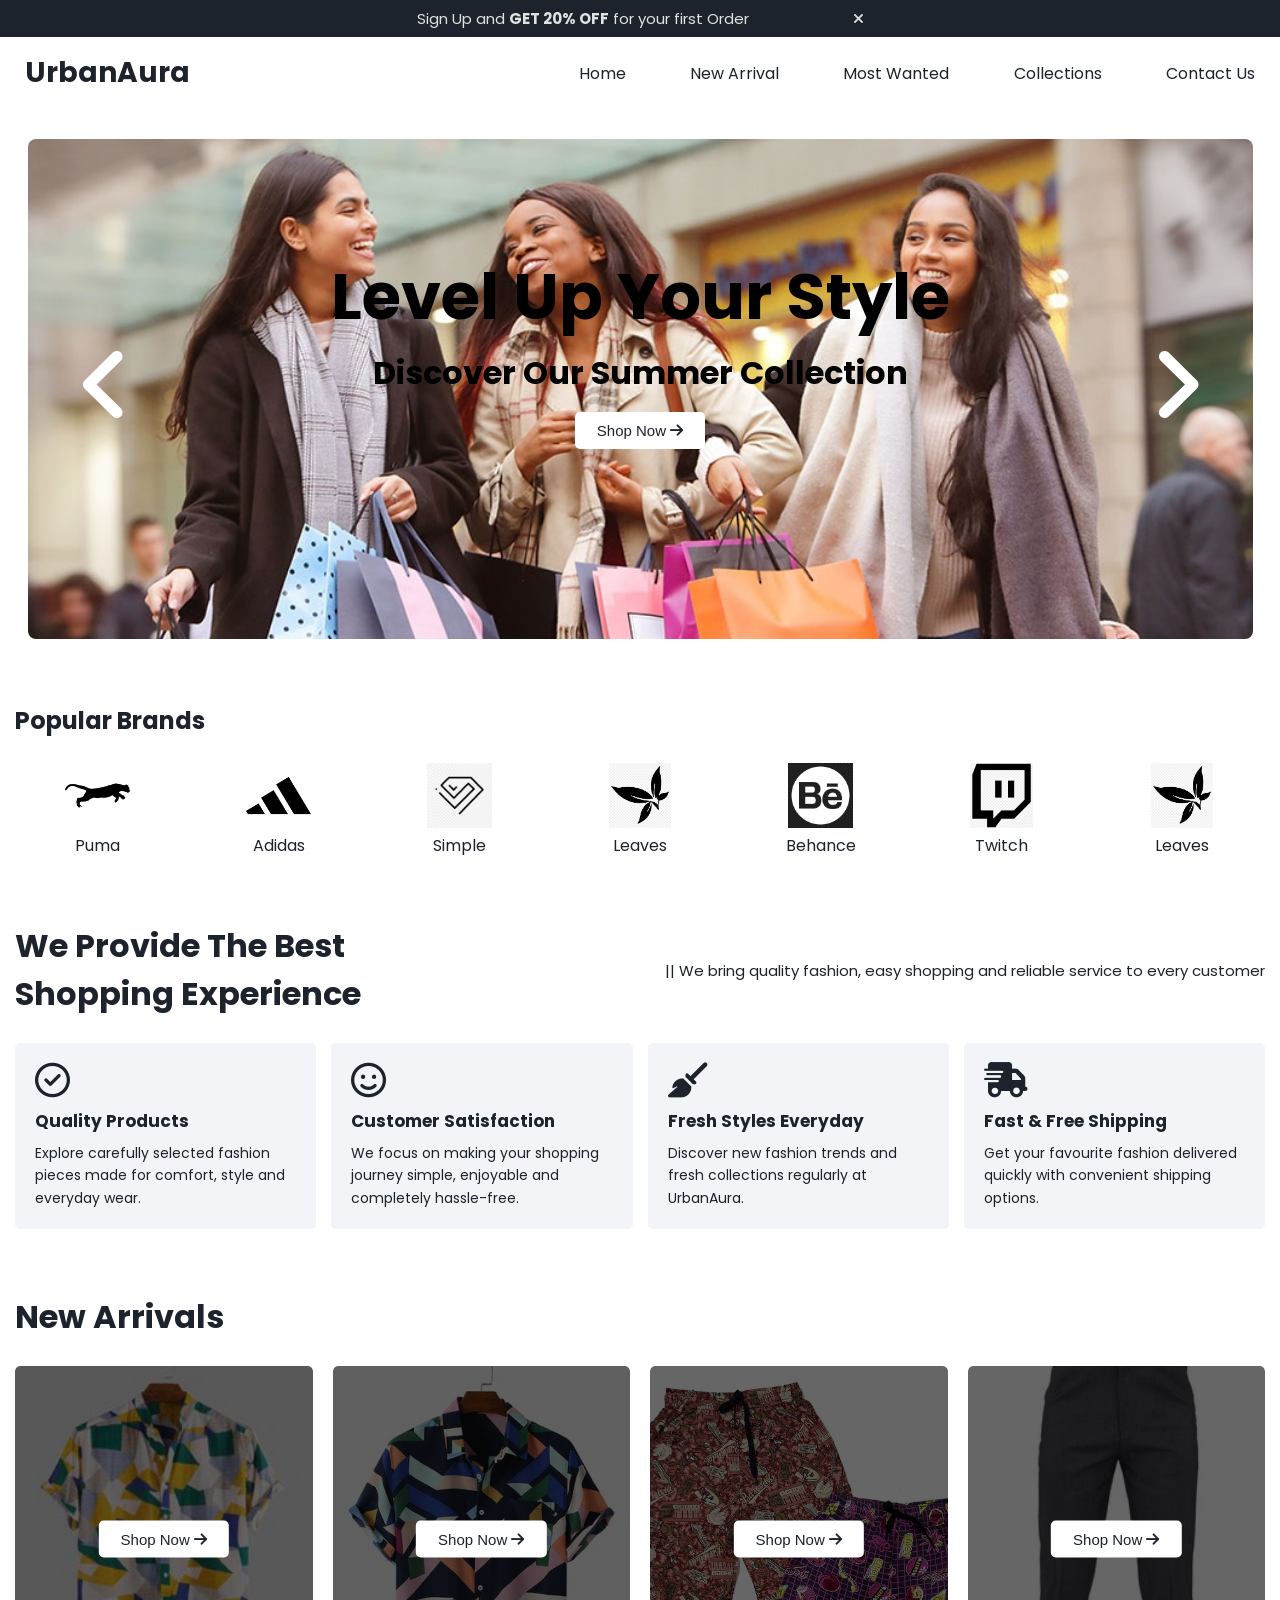
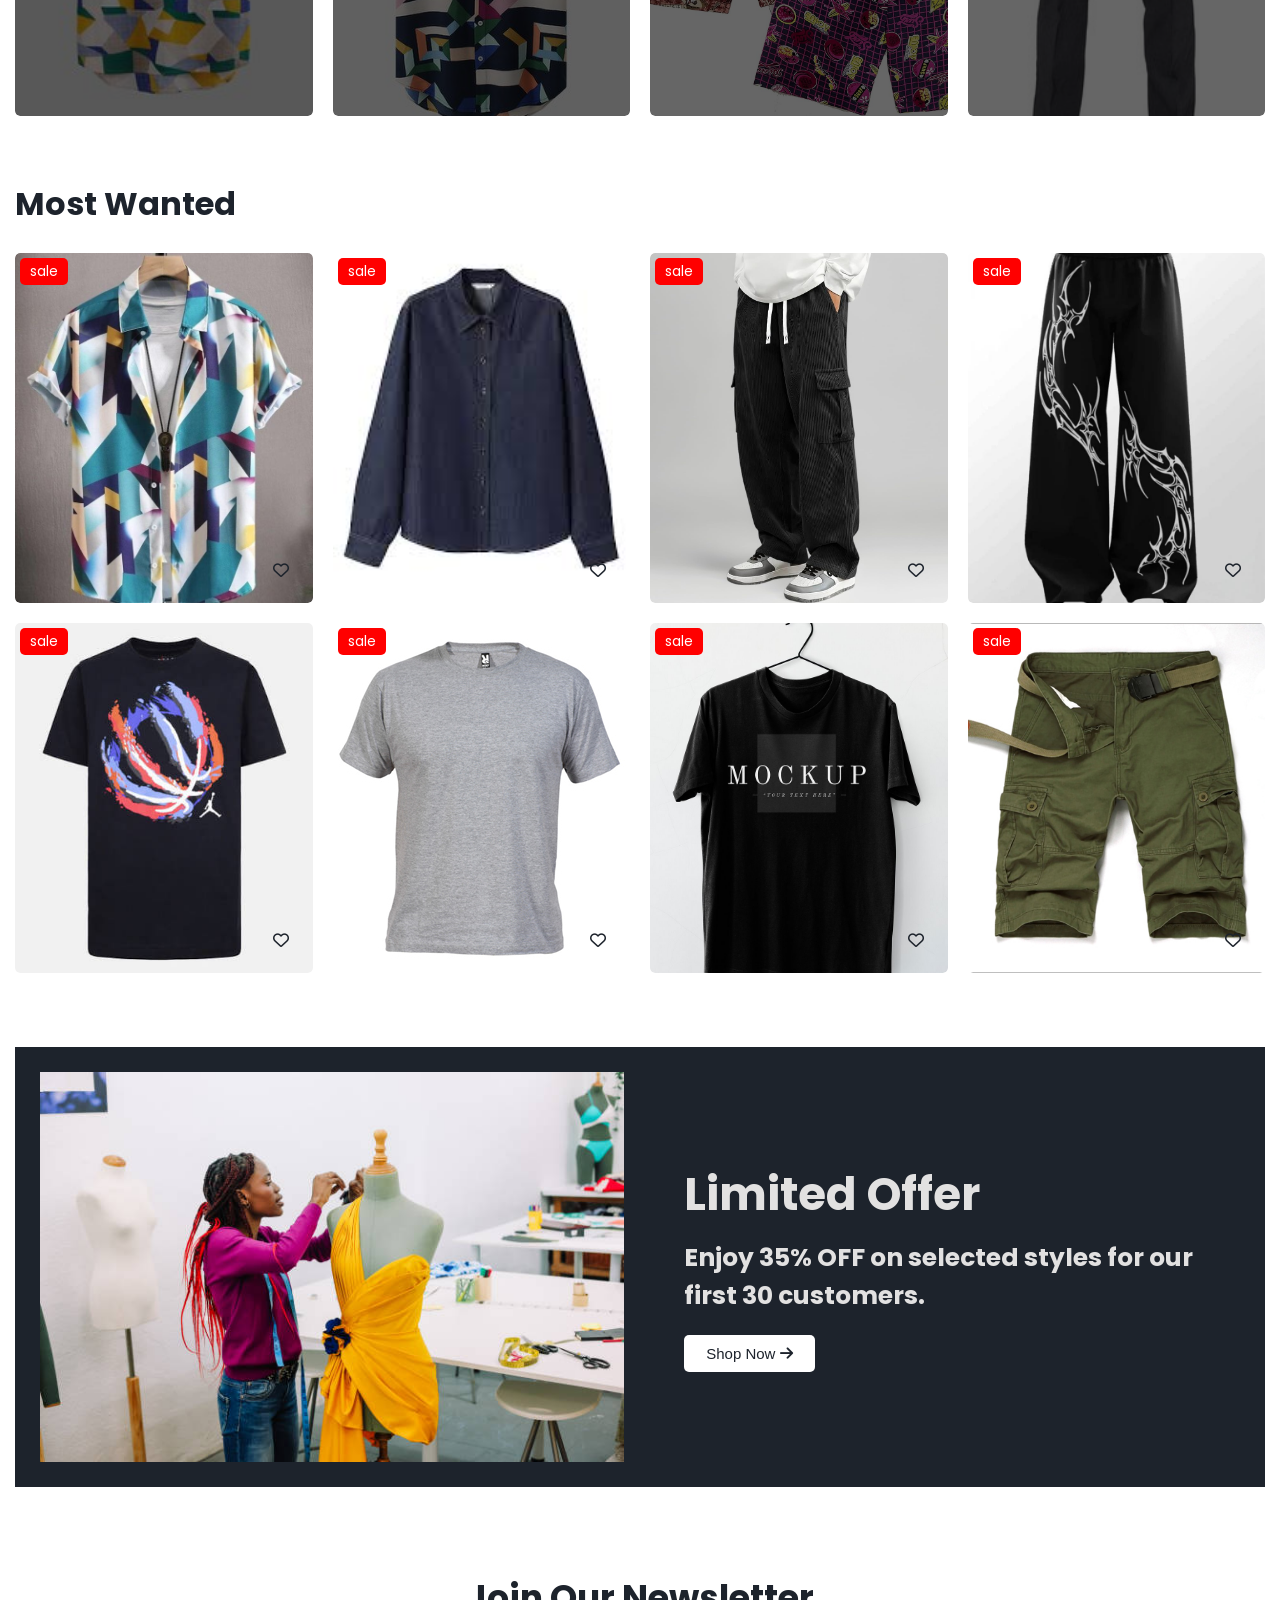
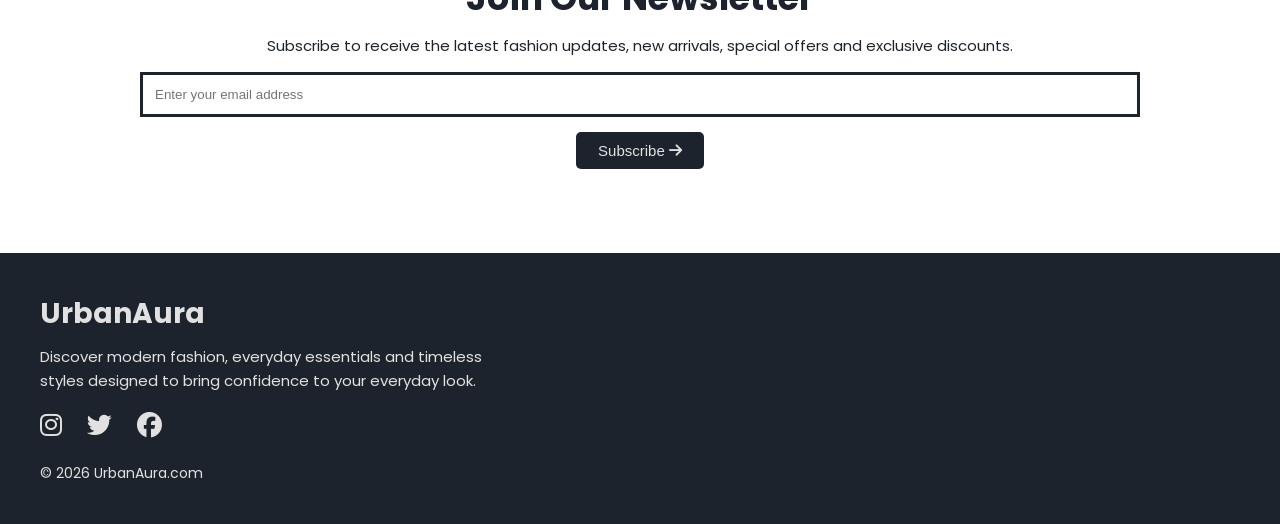
<file: index.html>
<!DOCTYPE html>
<html lang="en">

<head>
    <meta charset="UTF-8">
    <meta name="viewport" content="width=device-width, initial-scale=1.0">

    <title>UrbanAura</title>

    <!-- CSS -->
    <link rel="stylesheet" href="style.css">

    <!-- Google Font -->
    <link rel="preconnect" href="https://fonts.googleapis.com">
    <link rel="preconnect" href="https://fonts.gstatic.com" crossorigin>

    <link href="https://fonts.googleapis.com/css2?family=Poppins:wght@400;500;700&display=swap"
        rel="stylesheet">

    <!-- Font Awesome -->
    <link rel="stylesheet"
        href="https://cdnjs.cloudflare.com/ajax/libs/font-awesome/6.4.2/css/all.min.css">
</head>


<body>

    <!-- Top Offer -->

    <div class="top-promo">

        <p>
            Sign Up and <b>GET 20% OFF</b> for your first Order

            <i id="promoCloseBtn" class="fa-solid fa-xmark"></i>
        </p>

    </div>


    <!-- Navigation -->

    <nav class="main-nav">

        <h1 class="brand-name">UrbanAura</h1>

        <div class="desktop-menu">

            <p class="menu-item">
                <a href="index.html">Home</a>
            </p>

            <p class="menu-item">
                <a href="#arrivalSection">New Arrival</a>
            </p>

            <p class="menu-item">
                <a href="#wantedSection">Most Wanted</a>
            </p>

            <p class="menu-item">
                <a href="collections.html">Collections</a>
            </p>

            <p class="menu-item">
                <a href="contact.html">Contact Us</a>
            </p>

        </div>


        <div class="mobile-menu-button">

            <i id="openMenuBtn" class="fa-solid fa-bars"></i>

        </div>

    </nav>


    <!-- Mobile Side Menu -->

    <aside class="mobile-panel">

        <p class="panel-close-area">

            <i id="closeMenuBtn" class="fa-solid fa-xmark"></i>

        </p>


        <div class="mobile-menu-list">

            <p class="mobile-menu-item">
                <a href="index.html">Home</a>
            </p>

            <p class="mobile-menu-item">
                <a href="#arrivalSection">New Arrival</a>
            </p>

            <p class="mobile-menu-item">
                <a href="#wantedSection">Most Wanted</a>
            </p>

            <p class="mobile-menu-item">
                <a href="collections.html">Collections</a>
            </p>

            <p class="mobile-menu-item">
                <a href="contact.html">Contact Us</a>
            </p>

        </div>

    </aside>


    <main class="page-wrapper">


        <!-- Hero Slider -->

        <section class="hero-slider">

            <div class="hero-arrow hero-prev">

                <i id="prevSlideBtn" class="fa-solid fa-angle-left"></i>

            </div>


            <div class="hero-content">

                <h1>Level Up Your Style</h1>

                <h4>Discover Our Summer Collection</h4>

                <button>
                    Shop Now
                    <i class="fa-solid fa-arrow-right"></i>
                </button>

            </div>


            <div class="hero-images">

                <img
                    class="hero-slide"
                    src="./Images/h1.jpeg"
                    alt="Summer Fashion Collection">

                <img
                    class="hero-slide"
                    src="./Images/h3.jpeg"
                    alt="Summer Fashion Collection">

                <img
                    class="hero-slide"
                    src="./Images/h4.jpeg"
                    alt="Summer Fashion Collection">

            </div>


            <div class="hero-arrow hero-next">

                <i id="nextSlideBtn" class="fa-solid fa-angle-right"></i>

            </div>

        </section>



        <!-- Brands -->

        <section class="brand-section">

            <h2>Popular Brands</h2>


            <div class="brand-grid">

                <div class="brand-card">

                    <img src="./Images/l1.png" alt="Puma">

                    <p>Puma</p>

                </div>


                <div class="brand-card">

                    <img src="./Images/l2.png" alt="Adidas">

                    <p>Adidas</p>

                </div>


                <div class="brand-card">

                    <img src="./Images/l3.png" alt="Simple">

                    <p>Simple</p>

                </div>


                <div class="brand-card">

                    <img src="./Images/l4.png" alt="Leaves">

                    <p>Leaves</p>

                </div>


                <div class="brand-card">

                    <img src="./Images/l5.png" alt="Behance">

                    <p>Behance</p>

                </div>


                <div class="brand-card">

                    <img src="./Images/l6.png" alt="Twitch">

                    <p>Twitch</p>

                </div>


                <div class="brand-card">

                    <img src="./Images/l4.png" alt="Leaves">

                    <p>Leaves</p>

                </div>

            </div>

        </section>



        <!-- Services -->

        <section class="reveal-section">

            <div class="service-area">


                <div class="service-heading">

                    <div>

                        <h2>We Provide The Best</h2>

                        <h2>Shopping Experience</h2>

                    </div>


                    <div>

                        <p>
                            || We bring quality fashion, easy shopping
                            and reliable service to every customer
                        </p>

                    </div>

                </div>



                <div class="service-grid">


                    <div class="service-card">

                        <i class="fa-regular fa-circle-check"></i>

                        <h4>Quality Products</h4>

                        <p>
                            Explore carefully selected fashion pieces
                            made for comfort, style and everyday wear.
                        </p>

                    </div>



                    <div class="service-card">

                        <i class="fa-regular fa-face-smile"></i>

                        <h4>Customer Satisfaction</h4>

                        <p>
                            We focus on making your shopping journey
                            simple, enjoyable and completely hassle-free.
                        </p>

                    </div>



                    <div class="service-card">

                        <i class="fa-solid fa-broom"></i>

                        <h4>Fresh Styles Everyday</h4>

                        <p>
                            Discover new fashion trends and fresh
                            collections regularly at UrbanAura.
                        </p>

                    </div>



                    <div class="service-card">

                        <i class="fa-solid fa-truck-fast"></i>

                        <h4>Fast & Free Shipping</h4>

                        <p>
                            Get your favourite fashion delivered quickly
                            with convenient shipping options.
                        </p>

                    </div>

                </div>

            </div>

        </section>



        <!-- New Arrivals -->

        <section id="arrivalSection" class="reveal-section">

            <h2 class="section-title">New Arrivals</h2>


            <div class="arrival-grid">


                <div class="arrival-card">

                    <img
                        src="./Images/p1.jpeg"
                        alt="New Fashion Arrival">

                    <div class="arrival-overlay"></div>

                    <button>
                        Shop Now
                        <i class="fa-solid fa-arrow-right"></i>
                    </button>

                </div>



                <div class="arrival-card">

                    <img
                        src="./Images/p2.jpeg"
                        alt="New Fashion Arrival">

                    <div class="arrival-overlay"></div>

                    <button>
                        Shop Now
                        <i class="fa-solid fa-arrow-right"></i>
                    </button>

                </div>



                <div class="arrival-card">

                    <img
                        src="./Images/p6.jpeg"
                        alt="New Fashion Arrival">

                    <div class="arrival-overlay"></div>

                    <button>
                        Shop Now
                        <i class="fa-solid fa-arrow-right"></i>
                    </button>

                </div>



                <div class="arrival-card">

                    <img
                        src="./Images/p7.jpeg"
                        alt="New Fashion Arrival">

                    <div class="arrival-overlay"></div>

                    <button>
                        Shop Now
                        <i class="fa-solid fa-arrow-right"></i>
                    </button>

                </div>

            </div>

        </section>



        <!-- Most Wanted -->

        <section id="wantedSection" class="reveal-section">

            <h2 class="section-title">Most Wanted</h2>


            <div class="wanted-grid">


                <div class="wanted-card">

                    <img
                        src="./Images/p3.jpeg"
                        alt="Fashion Product">

                    <p class="discount-tag">sale</p>

                    <div class="wishlist-icon">

                        <i class="fa-regular fa-heart"></i>

                    </div>

                </div>



                <div class="wanted-card">

                    <img
                        src="./Images/p4.jpeg"
                        alt="Fashion Product">

                    <p class="discount-tag">sale</p>

                    <div class="wishlist-icon">

                        <i class="fa-regular fa-heart"></i>

                    </div>

                </div>



                <div class="wanted-card">

                    <img
                        src="./Images/p5.jpeg"
                        alt="Fashion Product">

                    <p class="discount-tag">sale</p>

                    <div class="wishlist-icon">

                        <i class="fa-regular fa-heart"></i>

                    </div>

                </div>



                <div class="wanted-card">

                    <img
                        src="./Images/p8.jpeg"
                        alt="Fashion Product">

                    <p class="discount-tag">sale</p>

                    <div class="wishlist-icon">

                        <i class="fa-regular fa-heart"></i>

                    </div>

                </div>



                <div class="wanted-card">

                    <img
                        src="./Images/p9.jpeg"
                        alt="Fashion Product">

                    <p class="discount-tag">sale</p>

                    <div class="wishlist-icon">

                        <i class="fa-regular fa-heart"></i>

                    </div>

                </div>



                <div class="wanted-card">

                    <img
                        src="./Images/p10.jpeg"
                        alt="Fashion Product">

                    <p class="discount-tag">sale</p>

                    <div class="wishlist-icon">

                        <i class="fa-regular fa-heart"></i>

                    </div>

                </div>



                <div class="wanted-card">

                    <img
                        src="./Images/p11.jpeg"
                        alt="Fashion Product">

                    <p class="discount-tag">sale</p>

                    <div class="wishlist-icon">

                        <i class="fa-regular fa-heart"></i>

                    </div>

                </div>



                <div class="wanted-card">

                    <img
                        src="./Images/p12.jpeg"
                        alt="Fashion Product">

                    <p class="discount-tag">sale</p>

                    <div class="wishlist-icon">

                        <i class="fa-regular fa-heart"></i>

                    </div>

                </div>

            </div>

        </section>



        <!-- Limited Offer -->

        <section class="reveal-section">

            <div class="offer-area">


                <div class="offer-picture">

                    <img
                        src="./Images/h3.jpeg"
                        alt="Limited Fashion Offer">

                </div>


                <div class="offer-details">

                    <h2>Limited Offer</h2>

                    <h4>
                        Enjoy 35% OFF on selected styles for our
                        first 30 customers.
                    </h4>

                    <button>
                        Shop Now
                        <i class="fa-solid fa-arrow-right"></i>
                    </button>

                </div>

            </div>

        </section>



        <!-- Newsletter -->

        <section class="newsletter-area">

            <h2>Join Our Newsletter</h2>

            <p>
                Subscribe to receive the latest fashion updates,
                new arrivals, special offers and exclusive discounts.
            </p>


            <div class="newsletter-input">

                <input
                    class="email-field"
                    type="email"
                    placeholder="Enter your email address">

            </div>


            <div class="subscribe-area">

                <button>
                    Subscribe
                    <i class="fa-solid fa-arrow-right"></i>
                </button>

            </div>

        </section>

    </main>



    <!-- Footer -->

    <footer class="site-footer">

        <div class="footer-content">

            <div class="footer-details">

                <h2>UrbanAura</h2>

                <p>
                    Discover modern fashion, everyday essentials and
                    timeless styles designed to bring confidence to
                    your everyday look.
                </p>


                <div class="social-links">

                    <i class="fa-brands fa-instagram"></i>

                    <i class="fa-brands fa-twitter"></i>

                    <i class="fa-brands fa-facebook"></i>

                </div>

            </div>

        </div>


        <p class="copyright">
            © 2026 UrbanAura.com
        </p>

    </footer>



    <!-- JavaScript -->

    <script src="script.js"></script>

</body>

</html>
</file>
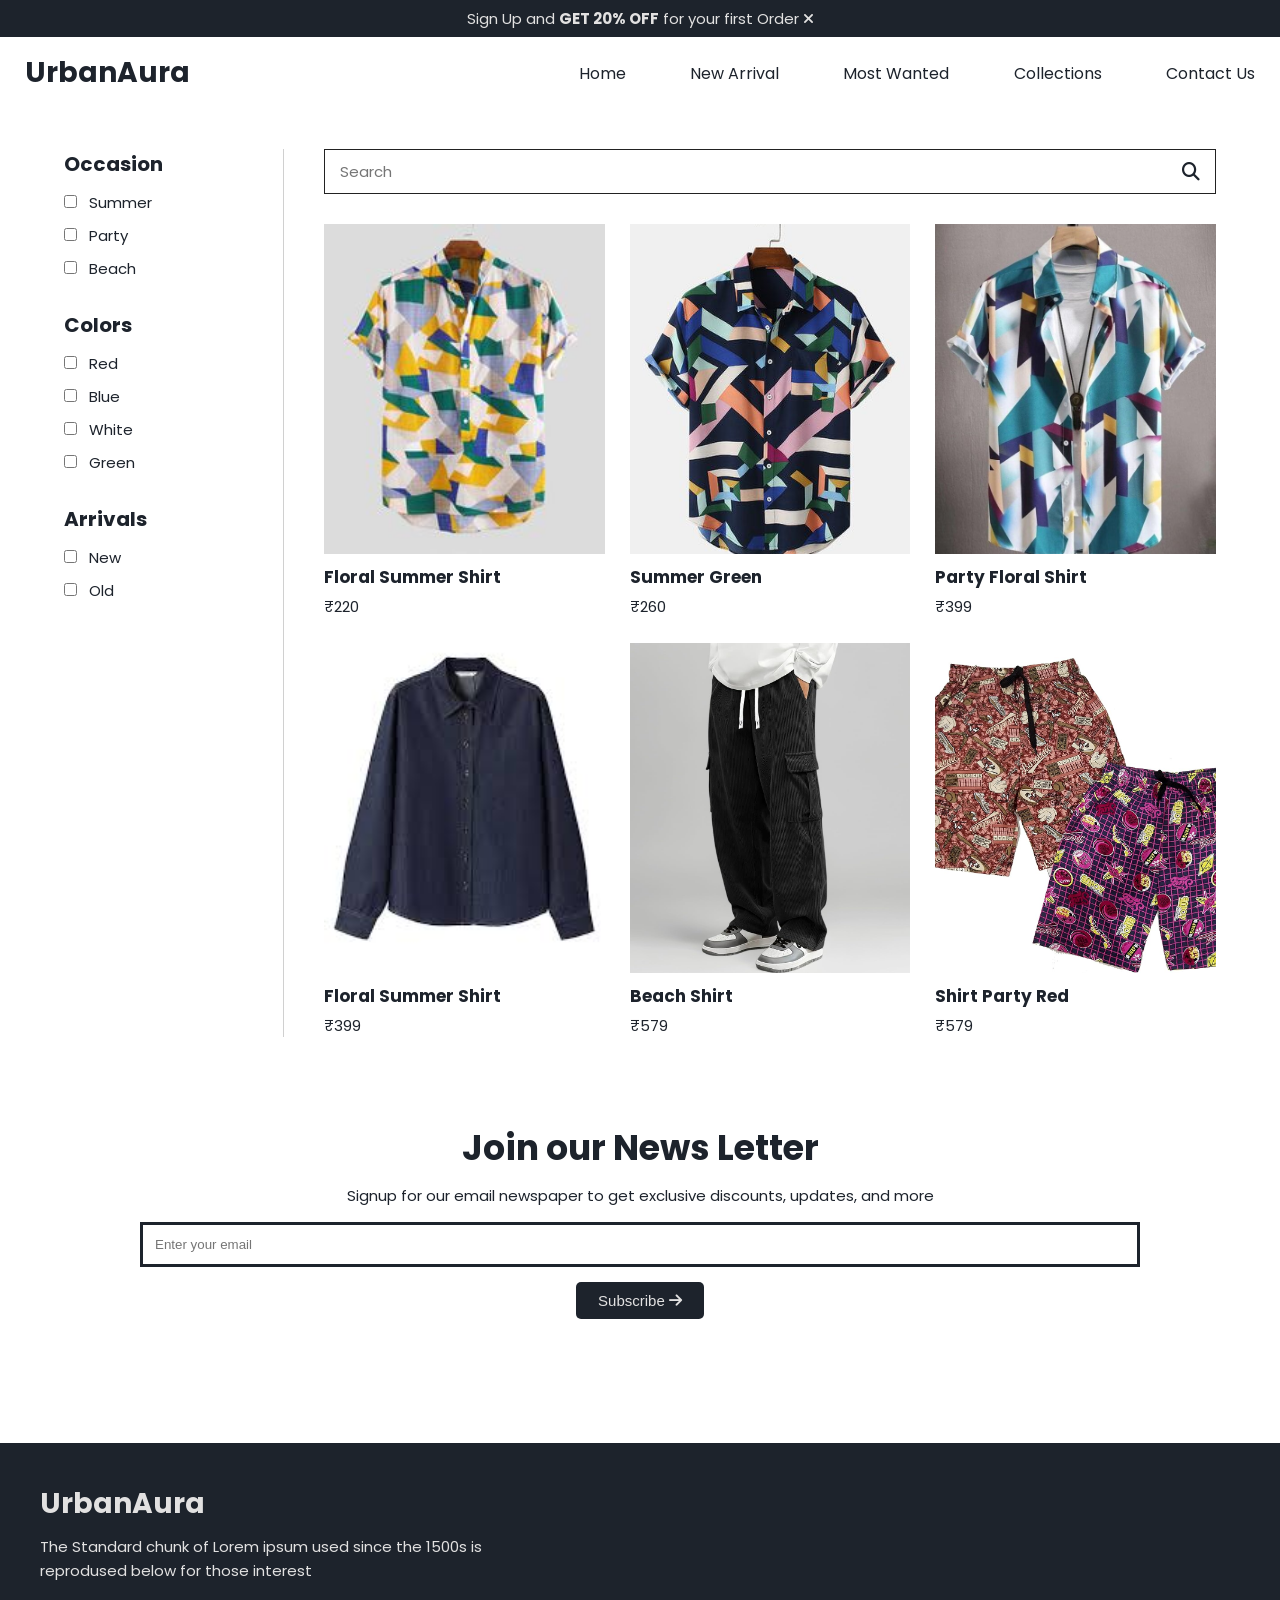
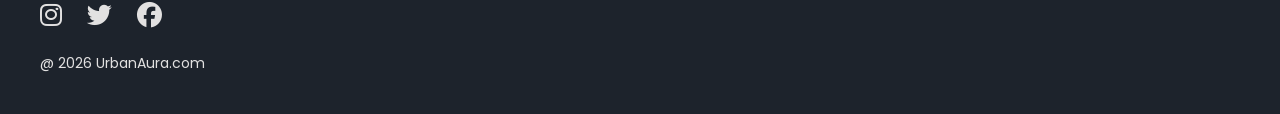
<file: collections.html>
<!DOCTYPE html>
<html lang="en">

<head>
    <meta charset="UTF-8">
    <meta name="viewport" content="width=device-width, initial-scale=1.0">

    <title>Collections</title>

    <!-- CSS -->
    <link rel="stylesheet" href="style.css">

    <!-- Google Font -->
    <link rel="preconnect" href="https://fonts.googleapis.com">
    <link rel="preconnect" href="https://fonts.gstatic.com" crossorigin>
    <link href="https://fonts.googleapis.com/css2?family=Poppins:wght@400;500;700&display=swap" rel="stylesheet">

    <!-- Font Awesome -->
    <link rel="stylesheet"
        href="https://cdnjs.cloudflare.com/ajax/libs/font-awesome/6.4.2/css/all.min.css">
</head>

<body>

    <!-- Promotion Bar -->

    <div class="top-promo">

        <p>
            Sign Up and <b>GET 20% OFF</b> for your first Order

            <i id="collectionPromoClose"
               class="fa-solid fa-xmark"></i>
        </p>

    </div>


    <!-- Navigation -->

    <nav class="main-nav">

        <h1 class="brand-name">UrbanAura</h1>

        <div class="desktop-menu">

            <p class="menu-item">
                <a href="./index.html">Home</a>
            </p>

            <p class="menu-item">
                <a href="./index.html#arrivalSection">New Arrival</a>
            </p>

            <p class="menu-item">
                <a href="./index.html#wantedSection">Most Wanted</a>
            </p>

            <p class="menu-item">
                <a href="./collections.html">Collections</a>
            </p>

            <p class="menu-item">
                <a href="./contact.html">Contact Us</a>
            </p>

        </div>


        <div class="mobile-menu-button">

            <i id="collectionMenuOpen"
               class="fa-solid fa-bars"></i>

        </div>

    </nav>


    <!-- Mobile Navigation -->

    <aside class="mobile-panel">

        <p class="panel-close-area">

            <i id="collectionMenuClose"
               class="fa-solid fa-xmark"></i>

        </p>


        <div class="mobile-menu-list">

            <p class="mobile-menu-item">
                <a href="./index.html">Home</a>
            </p>

            <p class="mobile-menu-item">
                <a href="./index.html#arrivalSection">
                    New Arrival
                </a>
            </p>

            <p class="mobile-menu-item">
                <a href="./index.html#wantedSection">
                    Most Wanted
                </a>
            </p>

            <p class="mobile-menu-item">
                <a href="./collections.html">
                    Collections
                </a>
            </p>

            <p class="mobile-menu-item">
                <a href="./contact.html">
                    Contact Us
                </a>
            </p>

        </div>

    </aside>


    <!-- Collection Content -->

    <main class="collection-page">

        <div class="collection-layout">


            <!-- Filter Area -->

            <aside class="filter-panel">

                <h3 class="filter-heading">Occasion</h3>

                <div class="filter-options">

                    <label>
                        <input type="checkbox"
                               name="tags"
                               value="summer">
                        Summer
                    </label>

                    <label>
                        <input type="checkbox"
                               name="tags"
                               value="party">
                        Party
                    </label>

                    <label>
                        <input type="checkbox"
                               name="tags"
                               value="beach">
                        Beach
                    </label>

                </div>


                <h3 class="filter-heading">Colors</h3>

                <div class="filter-options">

                    <label>
                        <input type="checkbox"
                               name="tags"
                               value="red">
                        Red
                    </label>

                    <label>
                        <input type="checkbox"
                               name="tags"
                               value="blue">
                        Blue
                    </label>

                    <label>
                        <input type="checkbox"
                               name="tags"
                               value="white">
                        White
                    </label>

                    <label>
                        <input type="checkbox"
                               name="tags"
                               value="green">
                        Green
                    </label>

                </div>


                <h3 class="filter-heading">Arrivals</h3>

                <div class="filter-options">

                    <label>
                        <input type="checkbox"
                               name="tags"
                               value="new">
                        New
                    </label>

                    <label>
                        <input type="checkbox"
                               name="tags"
                               value="old">
                        Old
                    </label>

                </div>

            </aside>


            <!-- Products Area -->

            <section class="catalog-area">

                <form class="catalog-search">

                    <input type="search"
                           placeholder="Search"
                           id="productSearch">

                    <i class="fa-solid fa-magnifying-glass"></i>

                </form>


                <!-- Products will be inserted by collections.js -->

                <div class="catalog-items"></div>

            </section>

        </div>


        <!-- Newsletter -->

        <section class="newsletter-area">

            <h2>Join our News Letter</h2>

            <p>
                Signup for our email newspaper to get exclusive
                discounts, updates, and more
            </p>


            <div class="newsletter-input">

                <input
                    class="email-field"
                    type="email"
                    placeholder="Enter your email">

            </div>


            <div class="subscribe-area">

                <button>
                    Subscribe
                    <i class="fa-solid fa-arrow-right"></i>
                </button>

            </div>

        </section>

    </main>


    <!-- Footer -->

    <footer class="site-footer">

        <div class="footer-content">

            <div class="footer-details">

                <h2>UrbanAura</h2>

                <p>
                    The Standard chunk of Lorem ipsum
                    used since the 1500s is reprodused
                    below for those interest
                </p>


                <div class="social-links">

                    <i class="fa-brands fa-instagram"></i>

                    <i class="fa-brands fa-twitter"></i>

                    <i class="fa-brands fa-facebook"></i>

                </div>

            </div>

        </div>


        <p class="copyright">
            @ 2026 UrbanAura.com
        </p>

    </footer>


    <!-- JavaScript -->

    <script type="module" src="collections.js"></script>

</body>

</html>
</file>
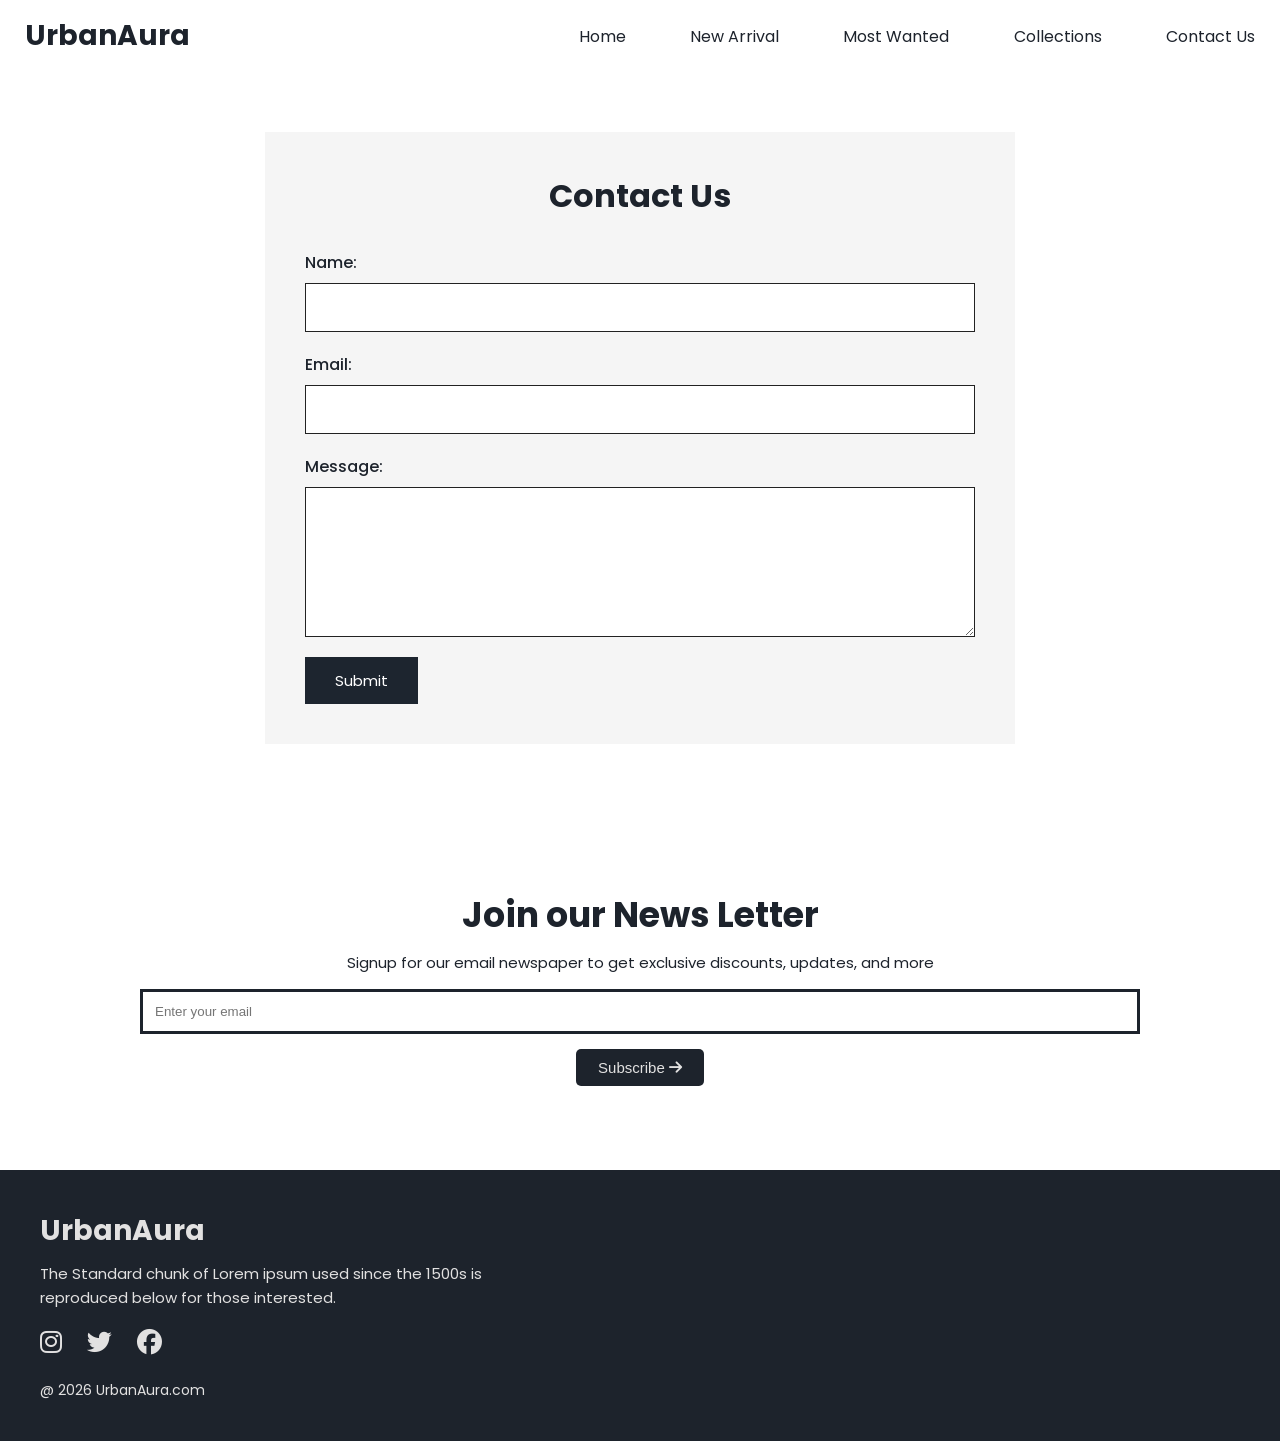
<file: contact.html>
<!DOCTYPE html>
<html lang="en">
<head>
    <meta charset="UTF-8">
    <meta name="viewport" content="width=device-width, initial-scale=1.0">

    <title>UrbanAura - Contact</title>

    <!-- CSS -->
    <link rel="stylesheet" href="style.css">

    <!-- Google Font -->
    <link rel="preconnect" href="https://fonts.googleapis.com">
    <link rel="preconnect" href="https://fonts.gstatic.com" crossorigin>
    <link href="https://fonts.googleapis.com/css2?family=Poppins:wght@400;500;700&display=swap" rel="stylesheet">

    <!-- Font Awesome -->
    <link rel="stylesheet" href="https://cdnjs.cloudflare.com/ajax/libs/font-awesome/6.4.2/css/all.min.css">
</head>

<body>

    <!-- Navigation Bar -->
    <nav class="main-nav">

        <h1 class="brand-name">UrbanAura</h1>

        <div class="desktop-menu">
            <p class="menu-item">
                <a href="./index.html">Home</a>
            </p>

            <p class="menu-item">
                <a href="./index.html#arrivalSection">New Arrival</a>
            </p>

            <p class="menu-item">
                <a href="./index.html#wantedSection">Most Wanted</a>
            </p>

            <p class="menu-item">
                <a href="./collections.html">Collections</a>
            </p>

            <p class="menu-item">
                <a href="./contact.html">Contact Us</a>
            </p>
        </div>

        <div class="mobile-menu-button">
            <i id="contactMenuOpen" class="fa-solid fa-bars"></i>
        </div>

    </nav>


    <!-- Mobile Navigation -->
    <aside class="mobile-panel">

        <p class="panel-close-area">
            <i id="contactMenuClose" class="fa-solid fa-xmark"></i>
        </p>

        <div class="mobile-menu-list">

            <p class="mobile-menu-item">
                <a href="./index.html">Home</a>
            </p>

            <p class="mobile-menu-item">
                <a href="./index.html#arrivalSection">New Arrival</a>
            </p>

            <p class="mobile-menu-item">
                <a href="./index.html#wantedSection">Most Wanted</a>
            </p>

            <p class="mobile-menu-item">
                <a href="./collections.html">Collections</a>
            </p>

            <p class="mobile-menu-item">
                <a href="./contact.html">Contact Us</a>
            </p>

        </div>

    </aside>


    <!-- Contact Section -->
    <main class="contact-page">

        <section class="contact-box">

            <h2 class="contact-title">Contact Us</h2>

            <form class="contact-form" action="#" method="post">

                <div class="contact-field">
                    <label for="contactName">Name:</label>
                    <input
                        type="text"
                        id="contactName"
                        name="name"
                        required
                    >
                </div>

                <div class="contact-field">
                    <label for="contactEmail">Email:</label>
                    <input
                        type="email"
                        id="contactEmail"
                        name="email"
                        required
                    >
                </div>

                <div class="contact-field">
                    <label for="contactMessage">Message:</label>
                    <textarea
                        id="contactMessage"
                        name="message"
                        required
                    ></textarea>
                </div>

                <button type="submit" class="contact-submit">
                    Submit
                </button>

            </form>

        </section>

    </main>


    <!-- Newsletter -->
    <section class="newsletter-area">

        <h2>Join our News Letter</h2>

        <p>
            Signup for our email newspaper to get exclusive discounts,
            updates, and more
        </p>

        <div class="newsletter-input">
            <input
                class="email-field"
                type="email"
                placeholder="Enter your email"
            >
        </div>

        <div class="subscribe-area">
            <button>
                Subscribe
                <i class="fa-solid fa-arrow-right"></i>
            </button>
        </div>

    </section>


    <!-- Footer -->
    <footer class="site-footer">

        <div class="footer-content">

            <div class="footer-details">

                <h2>UrbanAura</h2>

                <p>
                    The Standard chunk of Lorem ipsum
                    used since the 1500s is reproduced
                    below for those interested.
                </p>

                <div class="social-links">

                    <i class="fa-brands fa-instagram"></i>

                    <i class="fa-brands fa-twitter"></i>

                    <i class="fa-brands fa-facebook"></i>

                </div>

            </div>

        </div>

        <p class="copyright">
            @ 2026 UrbanAura.com
        </p>

    </footer>


    <!-- JavaScript -->
    <script src="./contact.js"></script>

</body>
</html>
</file>
<file: style.css>
* {
    margin: 0;
    padding: 0;
    box-sizing: border-box;
}

html {
    scroll-behavior: smooth;
}

body {
    font-family: 'Poppins', sans-serif;
    color: #1D232C;
    background-color: white;
    overflow-x: hidden;
}

body::-webkit-scrollbar {
    width: 0;
}


/* =========================
   TOP PROMOTION
========================= */

.top-promo {
    background-color: #1D232C;
    color: #E2E1E1;
    padding: 7px 15px;
    text-align: center;
    font-size: 15px;
}

.top-promo p {
    margin: 0;
}

#promoCloseBtn {
    margin-left: 8%;
    cursor: pointer;
}


/* =========================
   NAVIGATION
========================= */

.main-nav {
    width: 100%;
    display: flex;
    justify-content: space-between;
    align-items: center;
    padding: 15px 25px;
    background-color: white;
    position: sticky;
    top: 0;
    z-index: 20;
}

.brand-name {
    font-size: 28px;
}

.desktop-menu {
    width: 55%;
    display: flex;
    justify-content: space-between;
    align-items: center;
}

.menu-item {
    margin: 0;
}

.menu-item a {
    text-decoration: none;
    color: #1D232C;
}

.menu-item a:hover {
    text-decoration: underline;
}

.mobile-menu-button {
    display: none;
    font-size: 25px;
    cursor: pointer;
}

.mobile-panel {
    position: fixed;
    top: 0;
    left: 0;
    width: 280px;
    height: 100vh;
    background-color: #1D232C;
    color: #E2E1E1;
    padding: 20px;
    z-index: 30;
    transform: translateX(-100%);
    transition: 0.5s;
}

.mobile-panel.active {
    transform: translateX(0);
}

.panel-close-area {
    text-align: right;
    font-size: 24px;
    cursor: pointer;
}

.mobile-menu-list {
    margin-top: 30px;
}

.mobile-menu-item {
    margin-bottom: 25px;
}

.mobile-menu-item a {
    text-decoration: none;
    color: #E2E1E1;
}

.mobile-menu-item a:hover {
    text-decoration: underline;
}


/* =========================
   MAIN WRAPPER
========================= */

.page-wrapper {
    width: 100%;
    padding: 0 15px;
}


/* =========================
   HERO SLIDER
========================= */

.hero-slider {
    position: relative;
    width: 98%;
    height: 500px; /* 350px → 300px */
    overflow: hidden;
    margin: 30px auto 0;
    border-radius: 8px;
}

.hero-images {
    display: flex;
    width: 100%;
    transition: 1s;
}

.hero-slide {
    min-width: 100%;
    width: 100%;
    display: block;
    object-fit: cover;
}

.hero-content {
    position: absolute;
    z-index: 5;
    top: 22%;
    left: 0;
    width: 100%;
    text-align: center;
    color: black;
}

.hero-content h1 {
    font-size: clamp(25px, 5vw, 65px);
}

.hero-content h4 {
    font-size: clamp(18px, 2.5vw, 35px);
    margin-top: 5px;
}

.hero-content button,
.arrival-card button,
.offer-details button,
.newsletter-area button {
    border: none;
    background-color: white;
    color: #1D232C;
    padding: 10px 22px;
    margin-top: 15px;
    border-radius: 5px;
    cursor: pointer;
    font-size: 15px;
}

.hero-arrow {
    position: absolute;
    top: 40%;
    z-index: 8;
    color: white;
    cursor: pointer;
}

.hero-arrow i {
    font-size: clamp(35px, 8vw, 90px);
}

.hero-prev {
    left: 4%;
}

.hero-next {
    right: 4%;
}


/* =========================
   BRANDS
========================= */

.brand-section {
    margin-top: 5vw;
}

.brand-section h2,
.section-title {
    margin-bottom: 25px;
}

.brand-grid {
    display: grid;
    grid-template-columns: repeat(7, 1fr);
    gap: 15px;
    align-items: center;
}

.brand-card {
    display: flex;
    flex-direction: column;
    align-items: center;
    text-align: center;
    font-size: 16px;
}

.brand-card img {
    width: 65px;
    height: 65px;
    object-fit: contain;
    margin-bottom: 5px;
}


/* =========================
   SERVICES
========================= */

.reveal-section {
    margin-top: 5vw;
    opacity: 0;
    transform: translateY(100px);
    transition: 2s;
}

.reveal-section.show {
    opacity: 1;
    transform: translateY(0);
}

.service-heading {
    display: flex;
    justify-content: space-between;
    align-items: center;
    gap: 30px;
    margin-bottom: 25px;
}

.service-heading h2 {
    font-size: clamp(20px, 2.5vw, 35px);
}

.service-heading p {
    font-size: 15px;
}

.service-grid {
    display: grid;
    grid-template-columns: repeat(4, 1fr);
    gap: 15px;
}

.service-card {
    background-color: #F2F4F7;
    padding: 20px;
    border-radius: 5px;
}

.service-card i {
    font-size: 35px;
    margin-bottom: 10px;
}

.service-card h4 {
    margin-bottom: 8px;
    font-size: 17px;
}

.service-card p {
    font-size: 14px;
    line-height: 1.6;
}


/* =========================
   NEW ARRIVALS
========================= */

.section-title {
    font-size: clamp(22px, 3vw, 32px);
}

.arrival-grid {
    display: grid;
    grid-template-columns: repeat(4, 1fr);
    gap: 20px;
}

.arrival-card {
    position: relative;
    overflow: hidden;
    border-radius: 5px;
    height: 350px;
}

.arrival-card img {
    width: 100%;
    height: 100%;
    display: block;
    object-fit: cover;
    object-position: center;
    border-radius: 5px;
}

.arrival-overlay {
    position: absolute;
    inset: 0;
    background-color: black;
    opacity: 0.6;
    border-radius: 5px;
}

.arrival-card button {
    position: absolute;
    top: 45%;
    left: 50%;
    transform: translate(-50%, -50%);
    z-index: 3;
    white-space: nowrap;
}


/* =========================
   MOST WANTED
========================= */

.wanted-grid {
    display: grid;
    grid-template-columns: repeat(4, 1fr);
    gap: 20px;
    overflow-x: auto;
    padding-bottom: 10px;
}

.wanted-card {
    position: relative;
    min-width: 220px;
    height: 350px;
    overflow: hidden;
    border-radius: 5px;
}

.wanted-card > img:first-child {
    width: 100%;
    height: 100%;
    display: block;
    object-fit: cover;
    object-position: center;
    border-radius: 5px;
}

.discount-tag {
    position: absolute;
    top: 5px;
    left: 5px;
    background-color: red;
    color: white;
    padding: 3px 10px;
    border-radius: 5px;
    font-size: 14px;
    z-index: 2;
}

.wishlist-icon {
    position: absolute;
    width: 30px !important;
    height: 30px;
    object-fit: contain;
    bottom: 15px;
    right: 10px;
    cursor: pointer;
    z-index: 5;
    transition: 0.3s;
}


/* =========================
   LIMITED OFFER
========================= */

.offer-area {
    display: flex;
    justify-content: center;
    align-items: center;
    background-color: #1D232C;
    color: #E2E1E1;
    padding: 25px;
    gap: 30px;
}

.offer-picture {
    width: 50%;
}

.offer-picture img {
    width: 100%;
    height: 100%;
    display: block;
    object-fit: cover;
}

.offer-details {
    width: 50%;
    padding: 30px;
}

.offer-details h2 {
    font-size: clamp(25px, 4vw, 45px);
}

.offer-details h4 {
    font-size: clamp(16px, 2vw, 25px);
    margin-top: 10px;
}

.offer-details button {
    margin-top: 20px;
}


/* =========================
   NEWSLETTER
========================= */

.newsletter-area {
    margin-top: 5vw;
    text-align: center;
    display: flex;
    flex-direction: column;
    align-items: center;
    padding: 20px;
}

.newsletter-area h2 {
    font-size: clamp(22px, 3vw, 35px);
}

.newsletter-area p {
    margin-top: 10px;
    font-size: 15px;
}

.newsletter-input {
    width: 100%;
    margin-top: 15px;
}

.email-field {
    width: 90%;
    max-width: 1000px;
    padding: 12px;
    border: 3px solid #1D232C;
}

.email-field:focus {
    outline: none;
}

.subscribe-area button {
    background-color: #1D232C;
    color: #E2E1E1;
}


/* =========================
   FOOTER
========================= */

.site-footer {
    margin-top: 5vw;
    padding: 40px;
    background-color: #1D232C;
    color: #E2E1E1;
}

.footer-content {
    display: flex;
    flex-wrap: wrap;
}

.footer-details {
    max-width: 450px;
}

.footer-details h2 {
    font-size: 28px;
    margin-bottom: 10px;
}

.footer-details p {
    font-size: 15px;
    line-height: 1.6;
}

.social-links {
    display: flex;
    gap: 25px;
    margin-top: 20px;
}

.social-links i {
    font-size: 25px;
}

.copyright {
    margin-top: 25px;
    font-size: 14px;
}


/* =========================
   COLLECTIONS PAGE
========================= */

.collection-page {
    width: 100%;
    padding: 40px 5vw;
}

.collection-layout {
    display: flex;
    gap: 40px;
    width: 100%;
}

.filter-panel {
    width: 220px;
    flex-shrink: 0;
    border-right: 1px solid #d0d0d0;
    padding-right: 30px;
}

.filter-heading {
    font-size: 20px;
    margin-bottom: 12px;
}

.filter-options {
    display: flex;
    flex-direction: column;
    gap: 10px;
    margin-bottom: 30px;
}

.filter-options label {
    font-size: 15px;
    cursor: pointer;
}

.filter-options input {
    margin-right: 8px;
    cursor: pointer;
}

.catalog-area {
    flex: 1;
}

.catalog-search {
    width: 100%;
    height: 45px;
    border: 1px solid #222;
    display: flex;
    align-items: center;
    padding: 0 15px;
    margin-bottom: 30px;
}

.catalog-search input {
    width: 100%;
    height: 100%;
    border: none;
    outline: none;
    font-size: 15px;
    font-family: Poppins, sans-serif;
}

.catalog-search i {
    font-size: 18px;
}

.catalog-items {
    display: grid;
    grid-template-columns: repeat(3, 1fr);
    gap: 25px;
}

.catalog-card {
    position: relative;
    overflow: hidden;
}

.catalog-card img {
    width: 100%;
    height: 330px;
    object-fit: cover;
    object-position: center;
    display: block;
}

.catalog-card h3 {
    font-size: 17px;
    margin-top: 10px;
}

.catalog-card p {
    font-size: 15px;
    margin-top: 5px;
}

.product-tags {
    display: none;
}


/* =========================
   CONTACT PAGE
========================= */

.contact-page {
    width: 100%;
    min-height: 550px;
    padding: 60px 5vw;
    display: flex;
    justify-content: center;
    align-items: flex-start;
}

.contact-box {
    width: 100%;
    max-width: 750px;
    background-color: #f5f5f5;
    padding: 40px;
}

.contact-title {
    text-align: center;
    font-size: 32px;
    margin-bottom: 30px;
}

.contact-form {
    width: 100%;
}

.contact-field {
    display: flex;
    flex-direction: column;
    margin-bottom: 20px;
}

.contact-field label {
    font-size: 16px;
    font-weight: 500;
    margin-bottom: 8px;
}

.contact-field input,
.contact-field textarea {
    width: 100%;
    border: 1px solid #222;
    outline: none;
    padding: 12px;
    font-family: Poppins, sans-serif;
    font-size: 15px;
    box-sizing: border-box;
}

.contact-field textarea {
    height: 150px;
    resize: vertical;
}

.contact-submit {
    border: none;
    background-color: #1d252f;
    color: white;
    padding: 12px 30px;
    font-family: Poppins, sans-serif;
    font-size: 15px;
    cursor: pointer;
}

.contact-submit:hover {
    background-color: #000;
}

/* =========================
   TABLET + MOBILE
========================= */

@media screen and (max-width: 900px) {

    .desktop-menu {
        display: none;
    }

    .mobile-menu-button {
        display: block;
    }

    /* Hero */
    .hero-slider {
        width: 94%;
        height: 280px;
        margin-top: 25px;
    }

    .brand-grid {
        grid-template-columns: repeat(4, 1fr);
    }

    .service-grid {
        grid-template-columns: repeat(2, 1fr);
    }

    .arrival-grid {
        grid-template-columns: repeat(2, 1fr);
    }

    .arrival-card {
        height: 320px;
    }

    .wanted-grid {
        grid-template-columns: repeat(2, 1fr);
    }

    .wanted-card {
        min-width: 0;
        height: 320px;
    }

    .offer-area {
        flex-direction: column;
    }

    .offer-picture,
    .offer-details {
        width: 100%;
    }

    .offer-details {
        padding: 15px;
    }

    .collection-page {
        padding: 30px;
    }

    .collection-layout {
        gap: 25px;
    }

    .filter-panel {
        width: 180px;
        padding-right: 20px;
    }

    .catalog-items {
        grid-template-columns: repeat(2, 1fr);
        gap: 20px;
    }

    .catalog-card img {
        height: 280px;
    }

    .contact-page {
        padding: 40px 30px;
    }
}


/* =========================
   MOBILE
========================= */

@media screen and (max-width: 600px) {

    .top-promo {
        font-size: 12px;
        padding: 6px;
    }

    #promoCloseBtn {
        margin-left: 5%;
    }

    .main-nav {
        padding: 12px 15px;
    }

    .brand-name {
        font-size: 23px;
    }

    .page-wrapper {
        padding: 0 10px;
    }

    /* Hero */
    .hero-slider {
        width: 96%;
        height: 240px;
        margin-top: 20px;
    }

    .hero-content {
        top: 20%;
    }

    .hero-content h1 {
        font-size: 24px;
    }

    .hero-content h4 {
        font-size: 16px;
    }

    .hero-content button {
        padding: 7px 14px;
        font-size: 12px;
        margin-top: 7px;
    }

    .hero-arrow i {
        font-size: 40px;
    }

    .brand-section {
        margin-top: 35px;
    }

    .brand-grid {
        grid-template-columns: repeat(3, 1fr);
        gap: 20px 10px;
    }

    .brand-card {
        font-size: 13px;
    }

    .brand-card img {
        width: 50px;
        height: 50px;
    }

    .service-heading {
        flex-direction: column;
        align-items: flex-start;
        gap: 15px;
    }

    .service-heading p {
        font-size: 13px;
    }

    .service-grid {
        grid-template-columns: 1fr;
    }

    .service-card {
        padding: 15px;
    }

    .service-card i {
        font-size: 28px;
    }

    .arrival-grid {
        grid-template-columns: repeat(2, 1fr);
        gap: 10px;
    }

    .arrival-card {
        height: 250px;
    }

    .arrival-card button {
        padding: 7px 10px;
        font-size: 10px;
    }

    .wanted-grid {
        display: flex;
        overflow-x: auto;
        gap: 15px;
    }

    .wanted-card {
        min-width: 190px;
        height: 270px;
    }

    .discount-tag {
        font-size: 11px;
        padding: 2px 7px;
    }

    .wishlist-icon {
        width: 28px !important;
        height: 28px;
        bottom: 10px;
    }

    .offer-area {
        padding: 15px;
        gap: 10px;
    }

    .offer-details {
        padding: 10px;
    }

    .offer-details button {
        padding: 8px 15px;
        font-size: 12px;
    }

    .newsletter-area {
        padding: 10px 0;
    }

    .newsletter-area p {
        font-size: 12px;
    }

    .email-field {
        width: 100%;
    }

    .newsletter-area button {
        font-size: 12px;
        padding: 8px 15px;
    }

    .site-footer {
        padding: 30px 20px;
    }

    .footer-details h2 {
        font-size: 24px;
    }

    .footer-details p {
        font-size: 12px;
    }

    .social-links i {
        font-size: 20px;
    }

    .collection-page {
        padding: 25px 20px;
    }

    .collection-layout {
        flex-direction: column;
    }

    .filter-panel {
        width: 100%;
        border-right: none;
        border-bottom: 1px solid #d0d0d0;
        padding-right: 0;
        padding-bottom: 20px;
    }

    .filter-options {
        display: grid;
        grid-template-columns: repeat(2, 1fr);
        gap: 8px;
        margin-bottom: 20px;
    }

    .catalog-items {
        grid-template-columns: repeat(2, 1fr);
        gap: 15px;
    }

    .catalog-card img {
        height: 230px;
    }

    .catalog-card h3 {
        font-size: 14px;
    }

    .catalog-card p {
        font-size: 13px;
    }

    .contact-page {
        min-height: auto;
        padding: 30px 20px 50px;
    }

    .contact-box {
        padding: 25px 20px;
    }

    .contact-title {
        font-size: 26px;
    }
}


/* =========================
   VERY SMALL MOBILE
========================= */

@media screen and (max-width: 400px) {

    .brand-grid {
        grid-template-columns: repeat(2, 1fr);
    }

    .arrival-grid {
        grid-template-columns: 1fr 1fr;
    }

    .arrival-card {
        height: 230px;
    }

    .wanted-card {
        min-width: 170px;
        height: 250px;
    }

    /* Hero */
    .hero-slider {
        width: 96%;
        height: 210px;
    }

    .hero-content h1 {
        font-size: 20px;
    }

    .hero-content h4 {
        font-size: 13px;
    }

    .hero-arrow i {
        font-size: 30px;
    }

    .catalog-items {
        grid-template-columns: 1fr;
    }

    .catalog-card img {
        height: 350px;
    }

    .filter-options {
        grid-template-columns: 1fr;
    }
}
</file>
